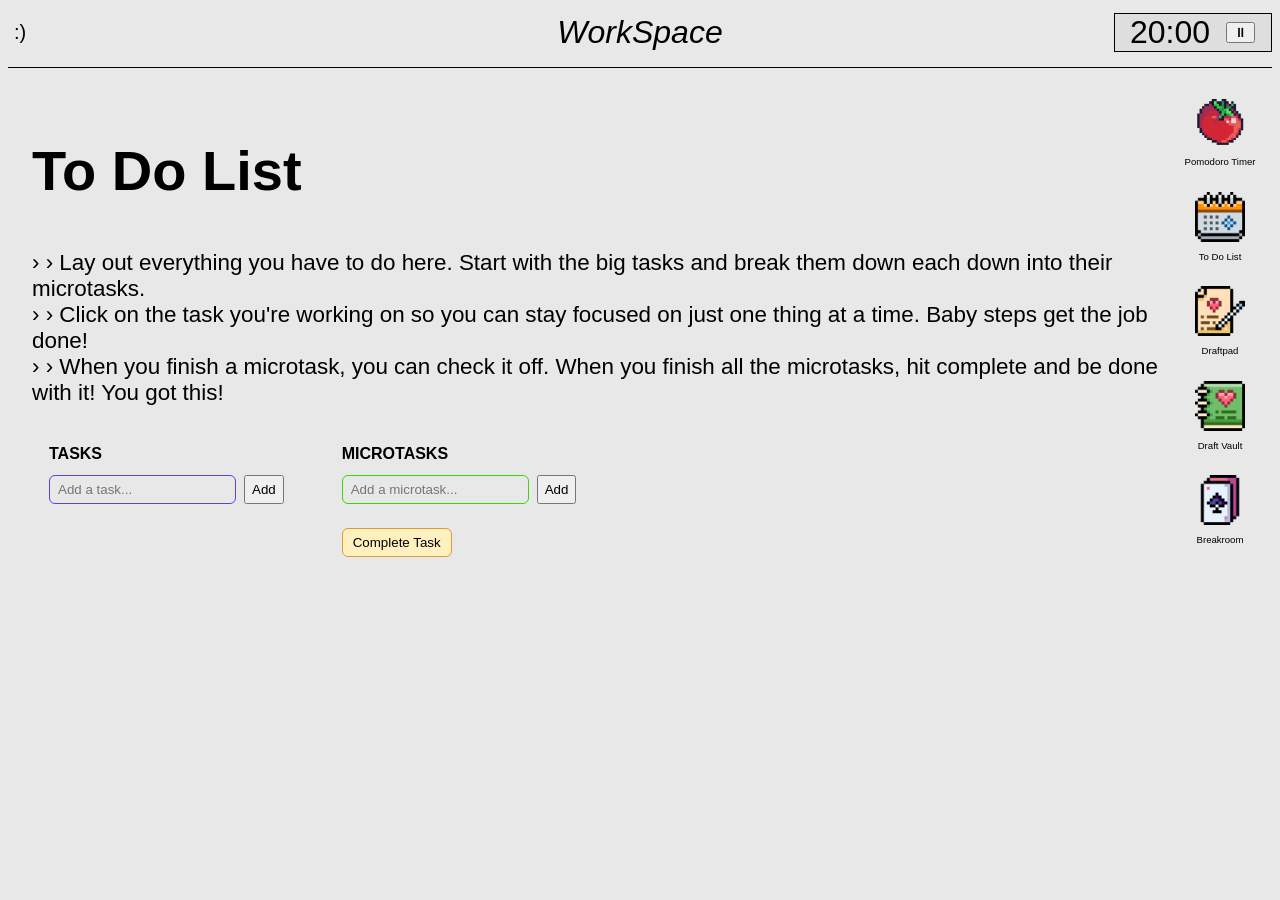
<file: index.html>
<!DOCTYPE html>
<html lang="en">
  <head>
    <meta charset="UTF-8" />
    <meta name="viewport" content="width=device-width, initial-scale=1.0" />
    <title>Work Space</title>
    <link rel="stylesheet" href="style.css" />
  </head>
  <script src="script.js"></script>
  <body>
    <header class="header">
      <div class="header-left">
        <button class="lock-btn">:)</button>
      </div>
      
      <div class="header-center">
        <button class="home-btn" data-view="home"><em>WorkSpace</em></button>
      </div>
      
      <div class="header-right">
        <div class="pomodoro-container">
            <!-- <button class="pomodoro-btn" data-view="pomodoro">Pomodoro</button> -->
            <div></div>
            <button class="pomodoro-pause">⏸</button>
            <div class="pomodoro-countdown">20:00</div>
        </div>
    </header>

    <aside class="sidebar">
  <nav>
    <button class="nav-btn" data-view="pomodoro">
      <img src="icons/pomodoro.png" alt="" class="nav-icon">
      <span class="nav-label">Pomodoro Timer</span>
    </button>

    <button class="nav-btn" data-view="home">
      <img src="icons/todo.png" alt="" class="nav-icon">
      <span class="nav-label">To Do List</span>
    </button>

    <button class="nav-btn" data-view="draftpad">
      <img src="icons/draftpad.png" alt="" class="nav-icon">
      <span class="nav-label">Draftpad</span>
    </button>

    <button class="nav-btn" data-view="draftvault">
      <img src="icons/draftvault.png" alt="" class="nav-icon">
      <span class="nav-label">Draft Vault</span>
    </button>

    <button class="nav-btn" data-view="breakroom">
      <img src="icons/breakroom.png" alt="" class="nav-icon">
      <span class="nav-label">Breakroom</span>
    </button>
  </nav>
</aside>

    <main class="panels">
      <section id="home" class="view active">
        <h2>To Do List</h2>
        <p>›	› 	Lay out everything you have to do here. Start with the big tasks and break them down each down into their microtasks. <br> ›	›	 Click on the task you're working on so you can stay focused on just one thing at a time. Baby steps get the job done!<br>›	›	 When you finish a microtask, you can check it off. When you finish all the microtasks, hit complete and be done with it! You got this!</p>
        <div class="task-layout">
       
        <div class="tasks-column">
          <h2>Tasks</h2>
          <ul id="task-list"></ul>
          <form id="task-form">
            <input id="task-input" type="text" placeholder="Add a task..." required>
            <button type="submit">Add</button>
          </form>
        </div>

        <div id="subtasks-column" class="subtasks-column">
          <h2 id="subtasks-title">Microtasks</h2>
          <ul id="subtask-list"></ul>
          <form id="subtask-form">
            <input id="subtask-input" type="text" placeholder="Add a microtask..." required>
            <button type="submit">Add</button>
          </form>
          <button id="archive-task-btn">Complete Task</button>
        </div>
      </div>
      </section>
    
      <section id="draftpad" class="view">
        <h2>Draft Pad</h2>
        <p>›	› 	You can start drafting here.<br>›	›  In Free Write mode, you can type however you want.<br>›	› 	In challenge mode, you won't be able to stop typing until you reach your word goal. Otherwise, your work will delete.<br>›	›  If you make it to your goal, you can download or lock your work in the vault.</p>
         <div id="draft-setup-screen">

        <div class="draft-setup-row">
          <label for="draft-word-goal">Word Goal:</label>
          <input id="draft-word-goal" type="number" value="250" min="1">
        </div>

        <div class="draft-setup-row">
          <span>Mode:</span>
          <div class="draft-mode-toggle">
            <button id="mode-free" class="mode-btn mode-active">Free Write</button>
            <button id="mode-challenge" class="mode-btn">Challenge</button>
          </div>
        </div>

        <button id="draft-start-btn">Start Writing</button>
      </div>
      <div id="draft-writing-screen" class="hidden">
        <div id="draft-containers">
            <div id="draft-progress-container" class="hidden">
              <div id="draft-progress-bar">
                <div id="draft-progress-fill"></div>
              </div>
              <span id="draft-progress-text">0 / 250 words</span>
            </div>

            <div id="draft-actions-container">
              <button id="draft-btn-download" type="button">Download</button>
              <button id="draft-btn-save" type="button">Save to vault</button>
              <button id="draft-btn-restart" type="button">Restart</button>
            </div>
          </div>
        <div id="draft-pad-writing-only">
            <!-- <button id="test-idle-effect-btn" type="button">Test idle effect</button> -->
          <textarea id="draft-pad-textarea" placeholder="Start writing..."></textarea>
        </div>
      </div>
      </section>

      <section id="draftvault" class="view">
        <h2>Draft Vault</h2>
        <p>›	› 	This vault stores all your completed drafts...but there's a catch.<br>›	› 	It also locks them so you won't be able to see them until you write the next one!<br>›	› 	The goal is to keep you moving on to the next thing.<br>›	› 	You can download your draft once it unlocks!</p>
        <button id="open-project-modal-btn">New Project</button>
        <div id="project-modal" class="hidden">
          <h3>Create a new project</h3>

          <label>
            Project name
            <input id="project-name" />
          </label>

          <label>
            Iteration goal
            <input id="project-goal" type="number" value="5" min="1" />
          </label>

          <label>
            Reveal interval
            <input id="project-interval" type="number" value="1" min="1" />
          </label>

          <button id="save-project-btn">Create Project</button>
      </div>
        <div id="project-view" class="hidden">
          <h3 id="project-view-title">Project</h3>
          <div id="draft-list" class="draft-grid"></div>
          <button id="delete-project-btn">Delete project</button>
      </div>
        <div id="project-list"></div>

      </section>

      <section id="breakroom" class="view">
        <h2>Breakroom</h2>
        <p>›	› 	You should take a break.<br>›	› 	Try one of these activities!</p>
         <div class="break-grid">
          <!-- Bored API -->
          <button class="break-tile" data-activity="bored">
            <div class="break-thumb">
              
            </div>
            <span class="break-title">Hear a Joke!</span>
          </button>

          <button class="break-tile" data-activity="breathing">
            <div class="break-thumb"></div>
            <span class="break-title">Breathing Exercise</span>
          </button>

          <button class="break-tile" data-activity="wind-game">
            <div class="break-thumb"></div>
            <span class="break-title">Wind Game</span>
          </button>

        </div>
      </section>

      <div id="break-modal-backdrop" class="break-modal-backdrop">
        <div class="break-modal">
          <button id="break-modal-close" class="break-modal-close">✕</button>

          <h3 id="break-modal-title"></h3>
          <p id="break-modal-caption" class="break-modal-caption"></p>

          <div id="break-modal-content">
          </div>
        </div>
      </div>
      </section>

      <section id="pomodoro" class="view">
        <h2>Pomodoro Timer</h2>
        <div class="pomodoro-screen pomodoro-setup active">
        <p>›	› 	Use the Pomodoro technique!<br>›	› 	It's suggested to take 20 minutes to work and 5 minutes for a break time.</p>
          <div class="pomodoro-panels">
          <div class="pomodoro-panel">
            <h3>Set Work Time</h3>
            <div class="pomodoro-options">
              <label>
                <input
                  id="work-minutes-input"
                  type="number"
                  min="1"
                  max="180"
                  value="20"
                />
                min
              </label>
            </div>
          </div>
          <div class="pomodoro-panel">
            <h3>Set Break Time</h3>
            <div class="pomodoro-options">
              </button>
              <label>
                <input
                  id="break-minutes-input"
                  type="number"
                  min="1"
                  max="60"
                  value="5"
                />
                min
              </label>
            </div>
          </div>
        </div>
        <div class="pomodoro-setup-actions">
          <button id="pomodoro-start-btn">Start</button>
        </div>
      </div>
        <div class="pomodoro-screen pomodoro-work">
          <h3>Time to Work!</h3>
          <p id="work-timer-display">Work timer will go here.</p>
          <button id="work-end-btn">❌️ End Session</button>
          <button id="work-pause-btn">⏸</button>
          <button id="work-skip-btn">Skip to Break ▶▶</button>
        </div>

        <div class="pomodoro-screen pomodoro-break">
          <h3>Take a Break!</h3>
          <p id="break-timer-display">Break timer will go here.</p>
          <button id="break-end-btn">❌️ End Session</button>
          <button id="break-pause-btn">⏸</button>
          <button id="break-skip-btn">Skip to Worktime ▶▶</button>
        </div>
      </section>
    </main>
  </body>
</html>
</file>
<file: style.css>
body {
    background: rgb(232, 232, 232);
}

h1, h2, h3, h4, h5, h6, p, a, span, div, button, input, textarea {
    font-family: 'Franklin Gothic Medium', 'Arial Narrow', Arial, sans-serif;
    /* padding-left: 7%; */
}

h2{
    font-size: 3.5rem;
}

p{
    font-size: 1.4rem;
}

.hidden {
  display: none !important;
}

/*header*/

.header {
    position: sticky;
    top: 0;
    padding-top: 5px;
    background-color: #eeeeee00;
    display: flex;
    align-items: center;
    font-family: 'Franklin Gothic Medium', 'Arial Narrow', Arial, sans-serif;
    justify-content: space-between;
    font-size: 2rem;
    padding-bottom: 15px;
    border-bottom: rgb(0, 0, 0) 1px solid;
    z-index: 100;
}

.header-left,
.header-center,
.header-right{
    display: flex;
    align-items: center;
    justify-content: space-between;
}

.home-btn {
  background: none;
  border: none;
  padding: 0;
  font: inherit;
  cursor: pointer;
}


.pomodoro-container {
    display: flex;
    flex-direction: row-reverse;
    align-items: center;
    justify-content: space-between;
    gap: 1rem;
    background-color: #0000000b;
    border:rgb(0, 0, 0) 1px solid;
    padding-left: 15px;
}

.header-center {
    position: absolute;
    left: 50%;
    transform: translateX(-50%);
}

.lock-btn {
    font-size: 20px;
    background: none;
    border: none;
    cursor: pointer;
}

.pomodoro-btn {
    font-size: 20px;
    background: none;
    border: none;
    cursor: pointer;
}

.pomodoro-btn:hover {
    color: rgb(0, 0, 0);
}


/*sidebar*/

.sidebar {
    position: fixed;
    top: 75px;
    right: 0;
    bottom: 0;
    width: 100px;
    padding: 10px;
}

.sidebar nav {
    flex-direction: column;
    display: flex;
    align-items: right;
    justify-content: center;
}

.sidebar a {
    text-decoration: none;
    color: rgb(0, 13, 255);
}

.sidebar a:hover {
    color: rgb(0, 0, 0);
}


.nav-btn {
  display: flex;
  flex-direction: column;  
  align-items: center;
  justify-content: center;
  gap: 10px;

  width: 100%;             /* fills the 60px sidebar */
  padding: 12px 0;

  background: none;
  border: none;
  cursor: pointer;

  border-radius: 2px;
  transition: background 0.15s ease, transform 0.1s ease;
}

.nav-btn:hover {
  background: rgba(0, 0, 0, 0.05);
  border: #000000 1px solid; 
  transform: translateX(-1px); 
}

.nav-btn.active {
  border: #000000 1px solid; 
  background: #ffffff;
  box-shadow: 0 0 6px rgba(0,0,0,0.15);
}

.nav-icon {
  width: 50px;
  height: auto;
  object-fit: contain;      /* for images */
  display: block;
}

/* label text under the icon */
.nav-label {
  font-size: 0.6rem;
  text-align: center;
  line-height: 1.1;
}

/*MAIN CONTENT*/
.view {
    display: none;
}

.view.active {
    display: block;
}


/*TASK PANELS*/

/*main*/

.panels {
  padding: 24px;
  padding-right: 24px;    
  margin-right: 84px;  
}

/*task view*/

.task-layout {
  display: flex;
  gap: 24px;
  margin-top: 16px;
}

.hidden {
  display: none;
}

.tasks-column,
.subtasks-column {
  border: 1px solid #8e1f7c00;
  border-radius: 0px;
  padding: 16px;
  background: #fafafa00;
}

.subtasks-column.no-tasks{
    display: none;
}

.subtask-item {
    position: relative;
    display: flex;
    align-items: center;
    padding: 6px 8px;
    margin-bottom: 4px;
    border-radius: 0%;
    background: #ffffff;
    overflow: hidden; /* important so the sliding block is clipped */
}

.tasks-column h2,
.subtasks-column h2 {
  margin-top: 0;
  margin-bottom: 12px;
  font-family: 'Franklin Gothic Medium', 'Arial Narrow', Arial, sans-serif;
  font-size: 1rem;
  text-transform: uppercase;
}

.tasks-column ul,
.subtasks-column ul {
  list-style: none;
  margin: 0;
  padding: 0;
}

.tasks-column li,
.subtasks-column li {
  padding: 6px 8px;
  border-radius: 0px;
  margin-bottom: 4px;
  background: #ffffff;
}


#task-form,
#subtask-form {
  display: flex;
  flex-wrap: wrap;
  gap: 8px;
  margin-bottom: 12px;
}

#task-input,
#subtask-input {
  flex: 1;
  padding: 6px 8px;
  border-radius: 6px;
  background-color: #33333300;
  border: 1px solid hsl(248, 82%, 59%);

}

#task-input{
  flex: 1;
  padding: 6px 8px;
  border-radius: 6px;
  background-color: #33333300;
  border: 1px solid hsl(248, 82%, 59%);
}

#subtask-input {
  flex: 1;
  padding: 6px 8px;
  border-radius: 6px;
  background-color: #33333300;
  border: 1px solid hsl(105, 93%, 43%);
}

#task-list,
#subtask-list {
  list-style: none;
  margin: 0;
  padding: 0;
}

#task-list li,
#subtask-list li {
  padding: 6px 8px;
  border-radius: 2px;
  margin-bottom: 4px;
  cursor: pointer;
}

#subtask-list {
  list-style: none;
  margin: 0;
  padding: 0;
}

#subtask-list li {
  padding: 6px 8px;
  border-radius: 6px;
  margin-bottom: 4px;
  background: #ffffff;
}

#task-list li.active-task {
  background: #5675ff;
  border: 1px solid hsl(248, 82%, 59%);
  color: white;
}

#subtask-list li.active-subtask {
    background: #b2f762;
    border-radius: 6px;
    color: rgb(8, 138, 21);
    /* optional: */
    border: 1px solid #7bd900;
}

.subtask-text {
    flex: 1;
    padding-right: 8px;
}

.subtask-complete-block {
    flex-shrink: 0;
    width: 28px;              /* narrow vertical block */
    display: flex;
    align-items: center;
    justify-content: center;
    color: rgb(200, 255, 152);
    background: #00800f;      /* light green-ish */
    border-radius: 3px;
    font-size: 0.9rem;
    transform: translateX(150%);       /* start fully off to the right */
    transition: transform 0.18s ease-out;
}

.subtask-item:hover .subtask-complete-block {
    transform: translateX(0);
}

/* subtle hover */
#task-list li:hover{
  background: #7a94f93b;
  border: 1px solid hsl(248, 82%, 59%);
}

#subtask-list li:hover {
  background: #e2ffd58f;
  color: black;
  border: 1px solid #7bd900;
}

#archive-task-btn {
  margin-top: 12px;
  padding: 6px 10px;
  border-radius: 6px;
  border: 1px solid #df9a32;
  background: #fff0bf;
  cursor: pointer;
}

@keyframes task-archive {
  0% {
    transform: translateX(0);
    opacity: 1;
  }
  50% {
    transform: translateX(12px);
    opacity: 0.6;
  }
  100% {
    transform: translateX(-120%);
    opacity: 0;
    height: 0;
    margin: 0;
    padding: 0;
  }
}

.task-archiving {
  animation: task-archive 0.35s ease-out forwards;
  overflow: hidden;
}


/*POMODORO TIMER*/

/* POMODORO TIMER SCREENS */

.pomodoro-screen {
  display: none;
}

.pomodoro-screen.active {
  display: block;
}

.pomodoro-panels {
  display: flex;
  /* align-items: stretch; */
  gap: 16px;
  margin-top: 12px;
  margin-bottom: 16px;
  /* flex-wrap: wrap; */
}

.pomodoro-panel {
  flex: 1 1 200px;
  padding: 12px;
  border-radius: 8px;
  background: #fafafa00;
  border: 1px solid #ddd;
}

.pomodoro-panel h3 {
  margin-top: 0;
  margin-bottom: 8px;
  font-size: 0.95rem;
  text-transform: uppercase;
}

.pomodoro-options {
  display: flex;
  flex-direction: column;
  gap: 8px;
}

.preset-btn {
  align-self: flex-start;
  padding: 6px 10px;
  border-radius: 6px;
  border: 1px solid #ccc;
  background: #fff;
  cursor: pointer;
}

.preset-btn:hover {
  background: #eee;
}

.pomodoro-options input[type="number"] {
  width: 60px;
  padding: 4px;
  border-radius: 4px;
  border: 1px solid #ccc;
  margin-left: 4px;
}

.pomodoro-setup-actions {
  display: flex;
  gap: 12px;
  margin-top: 8px;
}

.pomodoro-setup-actions button {
  padding: 8px 14px;
  border-radius: 6px;
  border: 1px solid #444;
  background: #fff;
  cursor: pointer;
}

.pomodoro-setup-actions button:hover {
  background: #eee;
}

/*work and break screens*/

.pomodoro-work {
  background: #fff4ec00;      /* warm work background */
}


.pomodoro-break {
  background: #ecf8ff00;      /* cool break background */
}

.pomodoro-timer-display {
  font-size: 10rem;
  font-weight: bold;
  margin: 8px 0 12px;
}

.pomodoro-timer-display,
#work-timer-display,
#break-timer-display {
  font-size: 10rem;
  font-weight: bold;
  margin: 8px 0 12px;
}

.pomodoro-actions {
  display: flex;
  gap: 8px;
}

.pomodoro-actions button {
  padding: 6px 12px;
  border-radius: 6px;
  border: 1px solid #444;
  background: #fff;
  cursor: pointer;
}

.pomodoro-actions button:hover {
  background: #eee;
}

/* Global background tint based on phase (optional) */

body.pomodoro-work-mode {
  background: #ffe8e0;
}

body.pomodoro-break-mode {
  background: #e0f7ff;
}


/*DRAFT VAULT*/
.hidden { display: none; }
.project-card {
  border: 1px solid #666;
  padding: 10px;
  margin-bottom: 10px;
}

/* Container for all draft cards */
.draft-grid {
  display: flex;
  justify-content: left;
  gap: 0.75rem;
  margin-top: 0.75rem;
  width: 100%;
}

/* Individual draft card */
.draft-card {
  position: relative;
  width: 150px;
  padding: 0.75rem;
  border-radius: 2px;
  border: 1px solid #555;
  background: #cacacaa8;
  cursor: pointer;
  transition: transform 0.12s ease-out, border-color 0.12s ease;
  box-shadow: inset 0 0 8px rgba(0, 0, 0, 0.2);
}

.draft-card h3 {
  margin: 0 0 0.5rem 0;
  font-size: 1.3rem;
}

.draft-card h4 {
  margin: 0 0 0rem 0;
  font-size: 0.95rem;
}

.draft-card p {
  margin: 0;
  font-size: 0.8rem;
  opacity: 0.8;
}

/* lock/unlock icon badge */
.draft-card .lock-icon {
  position: absolute;
  top: 0.4rem;
  right: 0.4rem;
  font-size: 1rem;
}

/* unlocked state */
.draft-card.unlocked {
  border-color: #ffb300;
  box-shadow: inset 0 0 8px rgba(0, 0, 0, 0.2);;
}

.draft-card.unlocked:hover {
  transform: translateY(-2px);
  box-shadow: 0 4px 12px rgba(0, 0, 0, 0.5);
}

.project-view {
  margin-top: 20px;
  border: 2px solid #000000;
}

#draft-list {
  color:rgb(137, 92, 0);
}

#project-view-title {
  margin-top: 40px;
  font-size: 2rem;
  color:rgb(137, 92, 0);
  font-style: italic;
}

/* locked state */
.draft-card.locked {
  opacity: 0.5;
  cursor: not-allowed;
}

#delete-project-btn {
  margin-top: 1rem;
  margin-bottom: 2rem;
  padding: 0.5rem 1rem;
  border-radius: 6px;
  border: 1px solid #7c0404;
  background: #ffe8e8;
  color: #660000;
  cursor: pointer;
}

#open-project-modal-btn {
  margin-top: 1rem;
  margin-bottom: 2rem;
  padding: 0.5rem 1rem;
  border-radius: 6px;
  border: 1px solid #c37c00;
  background: #fff8cb;
  color: #553600;
  cursor: pointer;
}

#project-modal {
  margin-bottom: 2rem;
  padding: 1rem;
}

.project-card {
  border: 2px solid #ccc;
  padding: 1rem;
  margin-bottom: 1rem;
  border-radius: 5px;
  background: #ffffff95;
  cursor: pointer;
  transition: transform 0.1s ease, border-color 0.1s ease, box-shadow 0.1s ease;
}

.project-card.selected {
  border-color: #937f00;
  background: #fff0bc;
  box-shadow: inset 0 0 8px rgba(0, 0, 0, 0.2);;

  transform: translateY(-1px);
}


/*DRAFT PAD*/

#draft-pad-view {
  height: calc(100vh - 60px); /* adjust if your top header height differs */
  display: flex;
  flex-direction: column;
  overflow: hidden; /* prevents page scroll */
}

#draft-pad-writing-only {
  flex: 1; 
  overflow-y: auto;         /* <— scroll happens HERE, not on the whole page */
  padding: 1rem;
  display: flex;
  flex-direction: column;
}

#draft-pad-textarea {
  width: 90%;
  flex: 1;
  min-height: 300px;
  background: #0f0f0f;
  color: #f5f5f5;
  border: 1px solid #444;
  padding: 1rem;
  font-size: 1rem;
  line-height: 1.6;
  border-radius: 8px;
  resize: none;
  outline: none;
}

.draft-idle-effect {
  filter: blur(3px);
  color: #ff6b6b;          /* faded red text */
  border-color: #ff6b6b;   /* optional: red border too */
  transition: filter 3.5s ease-in, color 1s ease-in;
}

/* Footer stays visible at the bottom of the Draft Pad */
#draft-footer {
  padding: 0.75rem 0;
  border-top: 1px solid #333;
  display: flex;
  justify-content: space-between;
  align-items: center;
  background: #0d0d0d; /* helps visually separate from text area */
  flex-shrink: 0;       /* <— ensures footer never scrolls away */
}

/* actions: three buttons */
#draft-actions-container {
  display: flex;
  flex-direction: row;
  justify-content: center;
  gap: 0.5rem;
}

#draft-actions-container button {
  padding: 0.4rem 0.8rem;
  border-radius: 2px;
  border: 1px solid #555;
  background: #1a1a1a;
  color: #f5f5f5;
  cursor: pointer;
  font-size: 0.85rem;
}
#draft-actions-container button:hover{
  padding: 0.4rem 0.8rem;
  border-radius: 2px;
  border: 1px solid #555;
  background: #757373;
  color: #f5f5f5;
  cursor: pointer;
  font-size: 0.85rem;
}

/* progress bar area */
#draft-progress-container {
  display: flex;
  align-items: center;
  width: 90%;
  gap: 0.5rem;
  flex: 1;
}

#draft-progress-bar {
  flex: 1;
  height: 8px;
  width: 90%;
  background: #272727;
  border-radius: 999px;
  overflow: hidden;
}

#draft-progress-fill {
  height: 100%;
  width: 0%;
  background: #9f7aea;
  transition: width 0.2s ease;
}

#draft-progress-text {
  font-size: 0.8rem;
  opacity: 0.8;
}

/* Setup screen layout */
#draft-setup-screen {
  padding: 1rem;
}

.draft-setup-row {
  display: flex;
  align-items: center;
  gap: 0.75rem;
  margin: 1rem 0;
}

.draft-mode-toggle {
  display: flex;
  gap: 0.5rem;
}

.mode-btn {
  padding: 0.4rem 0.8rem;
  border-radius: 2px;
  border: 1px solid #e0e0e082;
  background: #dbdbdb;
  color: rgb(242, 242, 242)
  cursor: pointer;
}

.mode-btn.mode-active {
  background: #9f7aea;
  border-color: #5100f4;
  color: #ffffff;
}

.draft-start-btn {
  background: #9f7aea;
  border-color: #5100f4;
  color: #ffffff;
  cursor: grab;
}

/* Breakroom layout */
.break-grid {
  display: grid;
  grid-template-columns: repeat(2, minmax(0, 1fr)); /* 2x2 for 4 tiles */
  gap: 1rem;
  margin-top: 1rem;
}

.break-tile {
  border: none;
  border-radius: 2px;
  padding: 1rem;
  background: #909091;
  color: #f9fafb;
  cursor: pointer;
  display: flex;
  flex-direction: column;
  align-items: flex-start;
  gap: 0.5rem;
  box-shadow: inset 0 0 8px rgba(0, 0, 0, 0.2);
  transition: transform 0.1s ease, background 0.1s ease;
}

.break-tile:hover {
  transform: translateY(-2px);
  box-shadow: inset 0 0 8px rgba(0, 0, 0, 0.528);
  background: #0022c9;
}

.break-thumb {
  font-size: 2rem;
}

.break-title {
  font-weight: 600;
}

/* Modal overlay */
.break-modal-backdrop {
  position: fixed;
  inset: 0;
  background: rgba(15, 23, 42, 0.6); /* faded background */
  display: none;                      /* hidden by default */
  align-items: center;
  justify-content: center;
  z-index: 1000;
}

.break-modal-backdrop.open {
  display: flex;
}

.break-modal {
  background: #000093;
  color: #f9fafb;
  border-radius: 2px;
  padding: 1.5rem;
  width: min(600px, 90vw);
  box-shadow: 0 18px 40px rgba(0, 0, 0, 0.6);
  position: relative;
}

.break-modal-close {
  position: absolute;
  top: 0.75rem;
  right: 0.75rem;
  border: none;
  background: transparent;
  color: #9ca3af;
  cursor: pointer;
  font-size: 1.2rem;
}

.break-modal-caption {
  font-size: 0.9rem;
  color: #9ca3af;
  margin-bottom: 0.75rem;
}

/* Content area inside modal */
#break-modal-content {
  margin-top: 0.5rem;
}

.breathing-container {
  display: flex;
  flex-direction: column;
  align-items: center;
  justify-content: center;
  margin-top: 1rem;
}

#breathing-circle {
  width: 120px;
  height: 120px;
  border-radius: 50%;
  background: radial-gradient(circle at center, #9ddaff, #5487b3);
  animation: breathe 12s ease-in-out infinite;
  box-shadow: 0 0 20px rgba(135, 206, 250, 0.4);
}

#breathing-instruction {
  margin-top: 1rem;
  font-size: 1.25rem;
  letter-spacing: 0.5px;
  opacity: 0.9;
}

@keyframes breathe {
  0%   { transform: scale(0.75); }
  50%  { transform: scale(1.15); }
  100% { transform: scale(0.75); }
}
</file>
